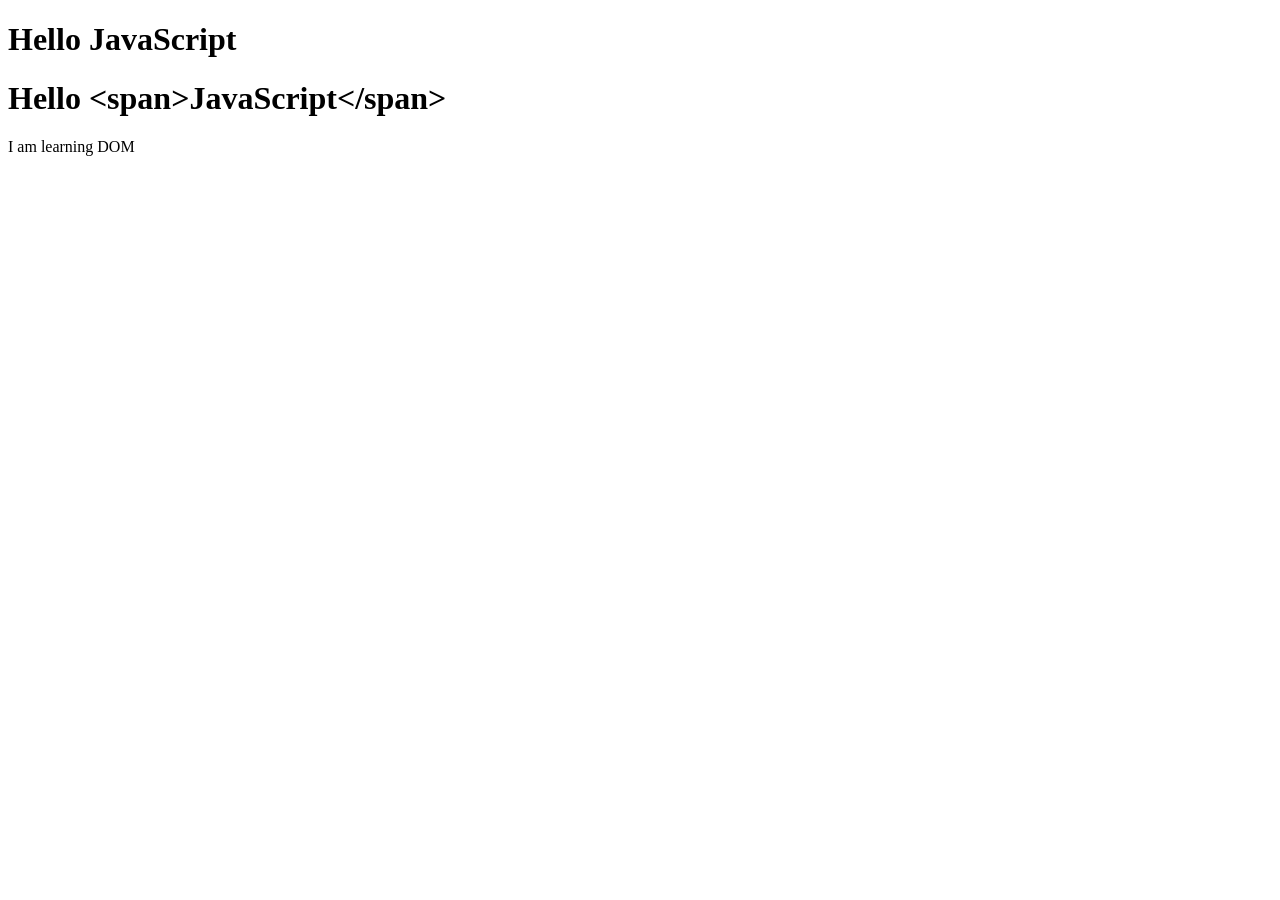
<file: JS/Day 7 DOM in JS/Index.html>
<!DOCTYPE html>
<html lang="en">

<head>
    <meta charset="UTF-8">
    <meta name="viewport" content="width=device-width, initial-scale=1.0">
    <title>DOM in JS</title>
</head>

<body>
    <h1 id="title">Hello World</h1>
    <h1 id="title1">Hello World</h1>
    <p id="message">I am learning JavaScript</p>

    <script>
        let heading = document.getElementById("title")
        let heading1 = document.getElementById("title1")

        //    textContent is use to access element data 
        console.log(heading.textContent)

        //    Question — Change Text Using textContent
        heading.innerHTML = "Hello <span>JavaScript</span>"
        heading1.textContent = "Hello <span>JavaScript</span>"

        let message = document.getElementById("message")
        console.log(message.textContent)
        console.log(message.innerHTML = "I am learning DOM")
    </script>
</body>

</html>
</file>
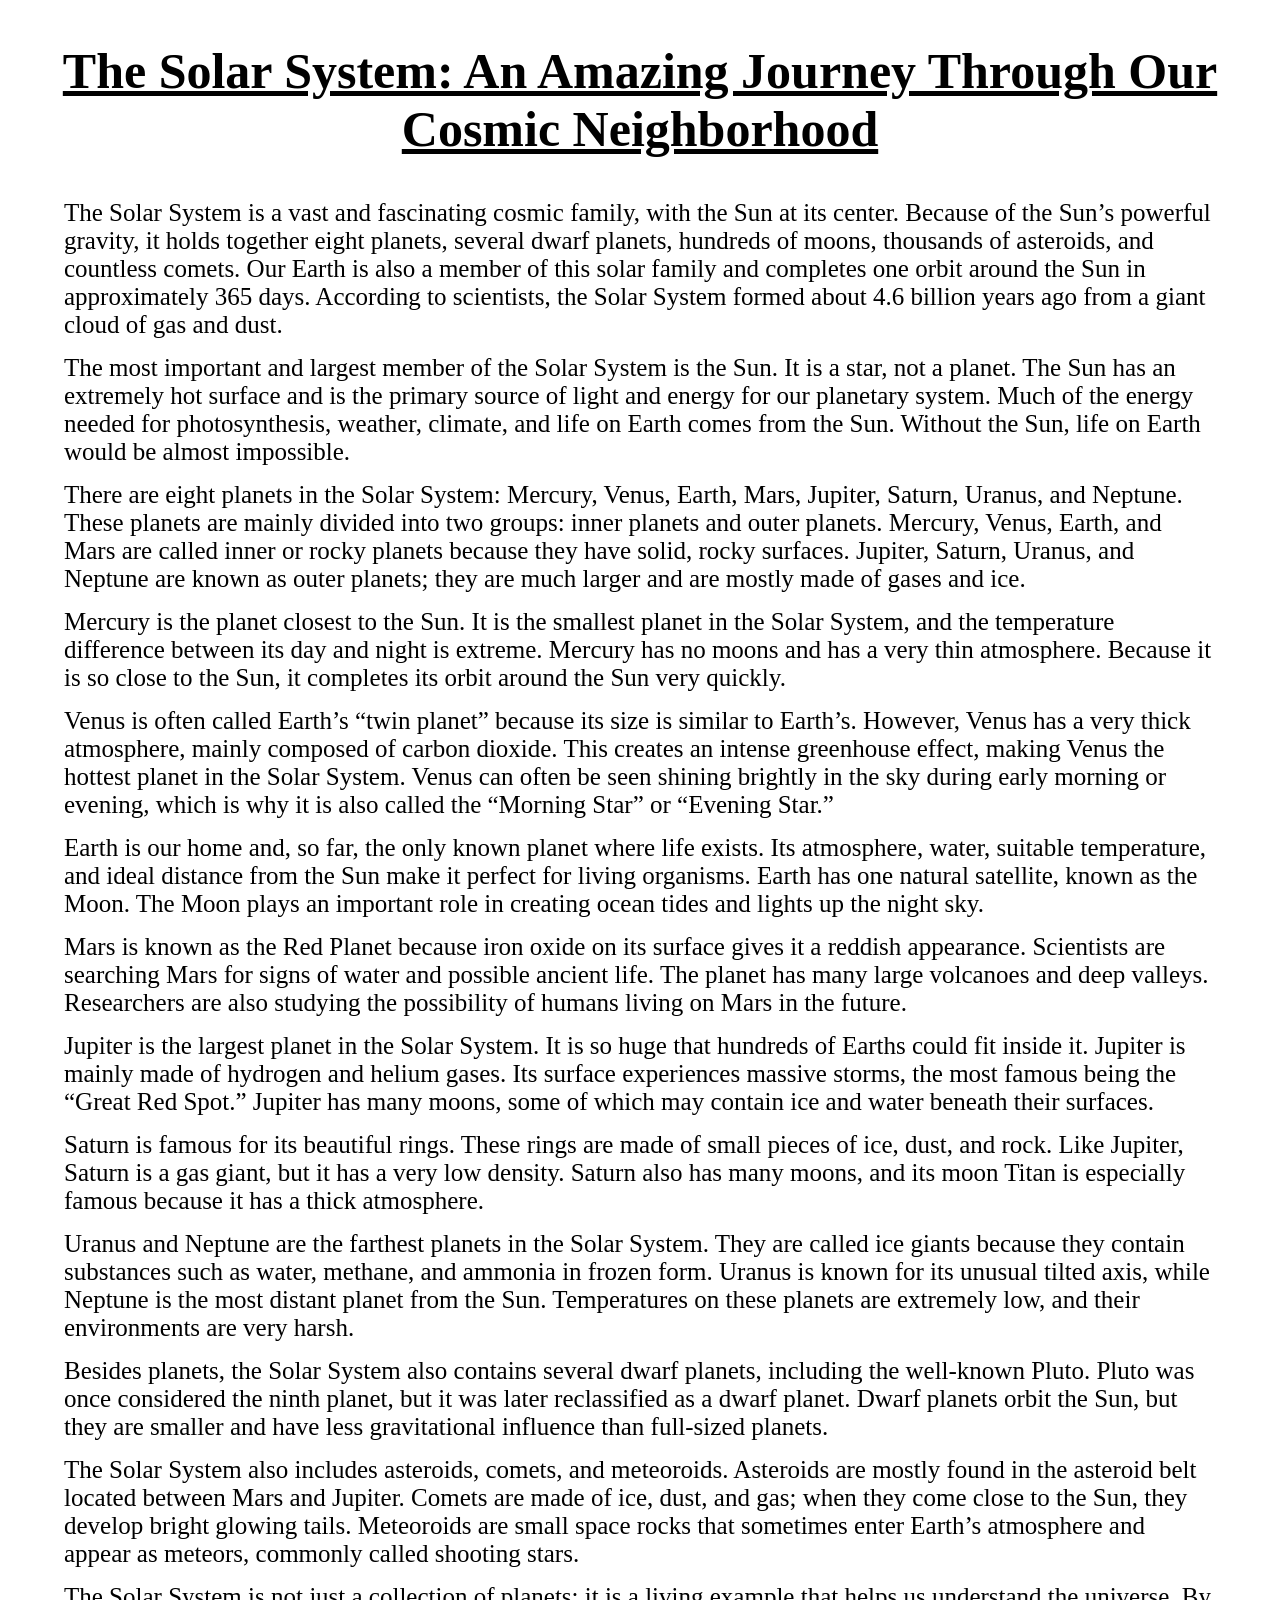
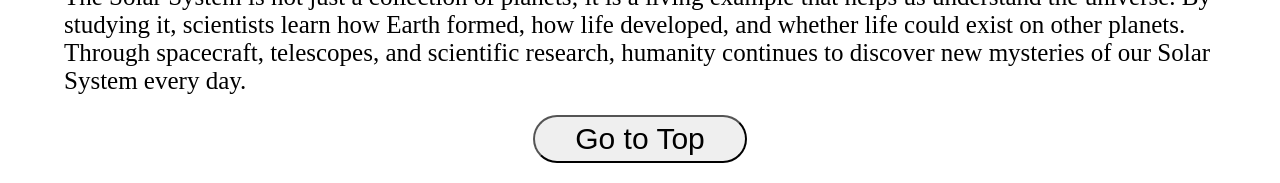
<file: JS/JS_IW_Ques/14_TheWindowscroller.html>
<!-- The Window Scroller: You are developing a single-page application with a smooth scrolling effect. Implement a function named smoothScrollToTop that smoothly scrolls the window to the top when called. -->

<!DOCTYPE html>
<html lang="en">

<head>
    <meta charset="UTF-8">
    <meta name="viewport" content="width=device-width, initial-scale=1.0">
    <title>The Window Scroll</title>
    <style>
        body {
            min-height: 150vh;
        }

        h1 {
            text-align: center;
            text-decoration: underline;
            font-size: 50px;
        }

        p {
            width: 90vw;
            font-size: 25px;
            margin: 15px auto;
        }

        button {
            position: relative;
            bottom: 0px;
            display: block;
            margin: 20px auto;
            font-size: 30px;
            padding: 5px 40px;
            border-radius: 30px;
        }
    </style>
</head>

<body>
    <article class="solar-system-article">
        <h1>The Solar System: An Amazing Journey Through Our Cosmic Neighborhood</h1>

        <p>
            The Solar System is a vast and fascinating cosmic family, with the Sun at its center. Because of the Sun’s
            powerful gravity, it holds together eight planets, several dwarf planets, hundreds of moons, thousands of
            asteroids, and countless comets. Our Earth is also a member of this solar family and completes one orbit
            around the Sun in approximately 365 days. According to scientists, the Solar System formed about 4.6 billion
            years ago from a giant cloud of gas and dust.
        </p>

        <p>
            The most important and largest member of the Solar System is the Sun. It is a star, not a planet. The Sun
            has an extremely hot surface and is the primary source of light and energy for our planetary system. Much of
            the energy needed for photosynthesis, weather, climate, and life on Earth comes from the Sun. Without the
            Sun, life on Earth would be almost impossible.
        </p>

        <p>
            There are eight planets in the Solar System: Mercury, Venus, Earth, Mars, Jupiter, Saturn, Uranus, and
            Neptune. These planets are mainly divided into two groups: inner planets and outer planets. Mercury, Venus,
            Earth, and Mars are called inner or rocky planets because they have solid, rocky surfaces. Jupiter, Saturn,
            Uranus, and Neptune are known as outer planets; they are much larger and are mostly made of gases and ice.
        </p>

        <p>
            Mercury is the planet closest to the Sun. It is the smallest planet in the Solar System, and the temperature
            difference between its day and night is extreme. Mercury has no moons and has a very thin atmosphere.
            Because it is so close to the Sun, it completes its orbit around the Sun very quickly.
        </p>

        <p>
            Venus is often called Earth’s “twin planet” because its size is similar to Earth’s. However, Venus has a
            very thick atmosphere, mainly composed of carbon dioxide. This creates an intense greenhouse effect, making
            Venus the hottest planet in the Solar System. Venus can often be seen shining brightly in the sky during
            early morning or evening, which is why it is also called the “Morning Star” or “Evening Star.”
        </p>

        <p>
            Earth is our home and, so far, the only known planet where life exists. Its atmosphere, water, suitable
            temperature, and ideal distance from the Sun make it perfect for living organisms. Earth has one natural
            satellite, known as the Moon. The Moon plays an important role in creating ocean tides and lights up the
            night sky.
        </p>

        <p>
            Mars is known as the Red Planet because iron oxide on its surface gives it a reddish appearance. Scientists
            are searching Mars for signs of water and possible ancient life. The planet has many large volcanoes and
            deep valleys. Researchers are also studying the possibility of humans living on Mars in the future.
        </p>

        <p>
            Jupiter is the largest planet in the Solar System. It is so huge that hundreds of Earths could fit inside
            it. Jupiter is mainly made of hydrogen and helium gases. Its surface experiences massive storms, the most
            famous being the “Great Red Spot.” Jupiter has many moons, some of which may contain ice and water beneath
            their surfaces.
        </p>

        <p>
            Saturn is famous for its beautiful rings. These rings are made of small pieces of ice, dust, and rock. Like
            Jupiter, Saturn is a gas giant, but it has a very low density. Saturn also has many moons, and its moon
            Titan is especially famous because it has a thick atmosphere.
        </p>

        <p>
            Uranus and Neptune are the farthest planets in the Solar System. They are called ice giants because they
            contain substances such as water, methane, and ammonia in frozen form. Uranus is known for its unusual
            tilted axis, while Neptune is the most distant planet from the Sun. Temperatures on these planets are
            extremely low, and their environments are very harsh.
        </p>

        <p>
            Besides planets, the Solar System also contains several dwarf planets, including the well-known Pluto. Pluto
            was once considered the ninth planet, but it was later reclassified as a dwarf planet. Dwarf planets orbit
            the Sun, but they are smaller and have less gravitational influence than full-sized planets.
        </p>

        <p>
            The Solar System also includes asteroids, comets, and meteoroids. Asteroids are mostly found in the asteroid
            belt located between Mars and Jupiter. Comets are made of ice, dust, and gas; when they come close to the
            Sun, they develop bright glowing tails. Meteoroids are small space rocks that sometimes enter Earth’s
            atmosphere and appear as meteors, commonly called shooting stars.
        </p>

        <p>
            The Solar System is not just a collection of planets; it is a living example that helps us understand the
            universe. By studying it, scientists learn how Earth formed, how life developed, and whether life could
            exist on other planets. Through spacecraft, telescopes, and scientific research, humanity continues to
            discover new mysteries of our Solar System every day.
        </p>
    </article>

    <button onclick="smoothScrollToTop()">Go to Top</button>

    <script>
        function smoothScrollToTop() {
            window.scrollTo({
                top: 0,
                behavior: "smooth"
            });
        }
    </script>

</body>

</html>
</file>
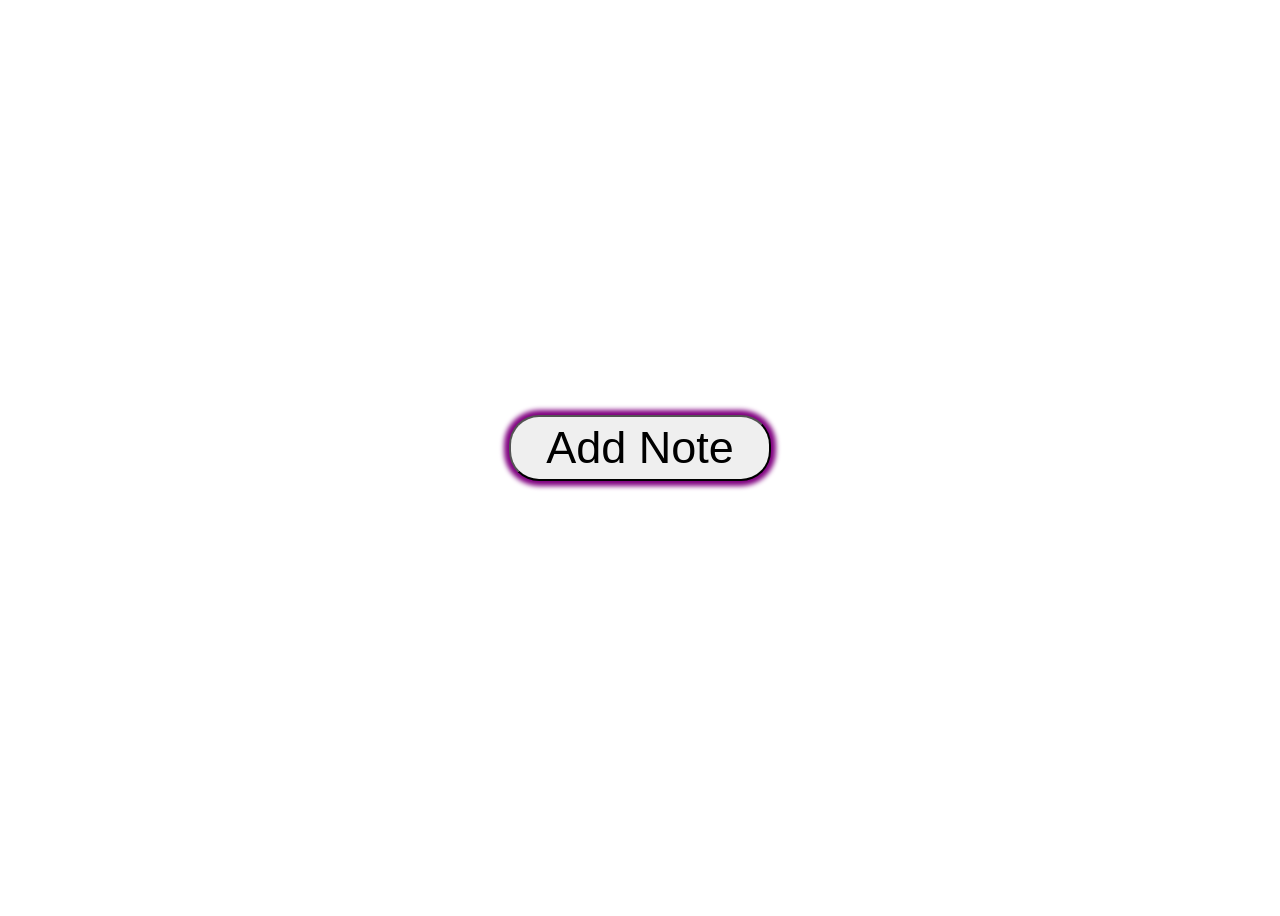
<file: JS/JS_IW_Ques/7_LocalStorageManager.html>
<!-- The Local storage Manager : You are working on an note-taking AudioParamMap, and you want to implement a function named saveNoteToLocalStorage that take a note object and saves it to the browser's local Storage. -->

<!DOCTYPE html>
<html lang="en">
<head>
    <meta charset="UTF-8">
    <meta name="viewport" content="width=device-width, initial-scale=1.0">
    <title>The Local Sorage</title>
    <style>
        body{
            background:radial-gradient(bisque);
        }

        .all{
            height: 100vh;
            box-sizing: border-box;
            display: flex;
            flex-direction: column;
            justify-content: center;
            align-items: center;
        }

        button{
            font-size: 45px;
            padding: 5px 35px;
            border-radius: 30px;
            margin-bottom: 20px;
            box-shadow: 0px 0px 5px 5px purple;
        }
        
        button:hover{
            box-shadow:inset 0px 0px 20px 15px purple;
            /* background-color: blueviolet; */
        }
        
        button:active{
            box-shadow:inset 0px 0px 20px 15px skyblue;

        }

        .note{
            font-size: 40px;
            display: flex;
            justify-content: center;
        }

        .note:hover{
            text-decoration: underline;
        }
    </style>
</head>
<body>
    <div class="all">
        <button>Add Note</button>
        <div class="note"></div>

    </div>
    <script>
        
        function saveNoteToLocalStorage(note) {
            localStorage.setItem("note", note)
        }
        
        let note = localStorage.getItem("note")
        if(note){
            document.querySelector(".note").innerHTML = note

        }
        
        document.querySelector("button").addEventListener("click", ()=>{
                let note = prompt("Enter your name")
                saveNoteToLocalStorage(note)
                document.querySelector(".note").innerHTML = note

            })
       

        saveNoteToLocalStorage(note);
    </script>
</body>
</html>
</file>
